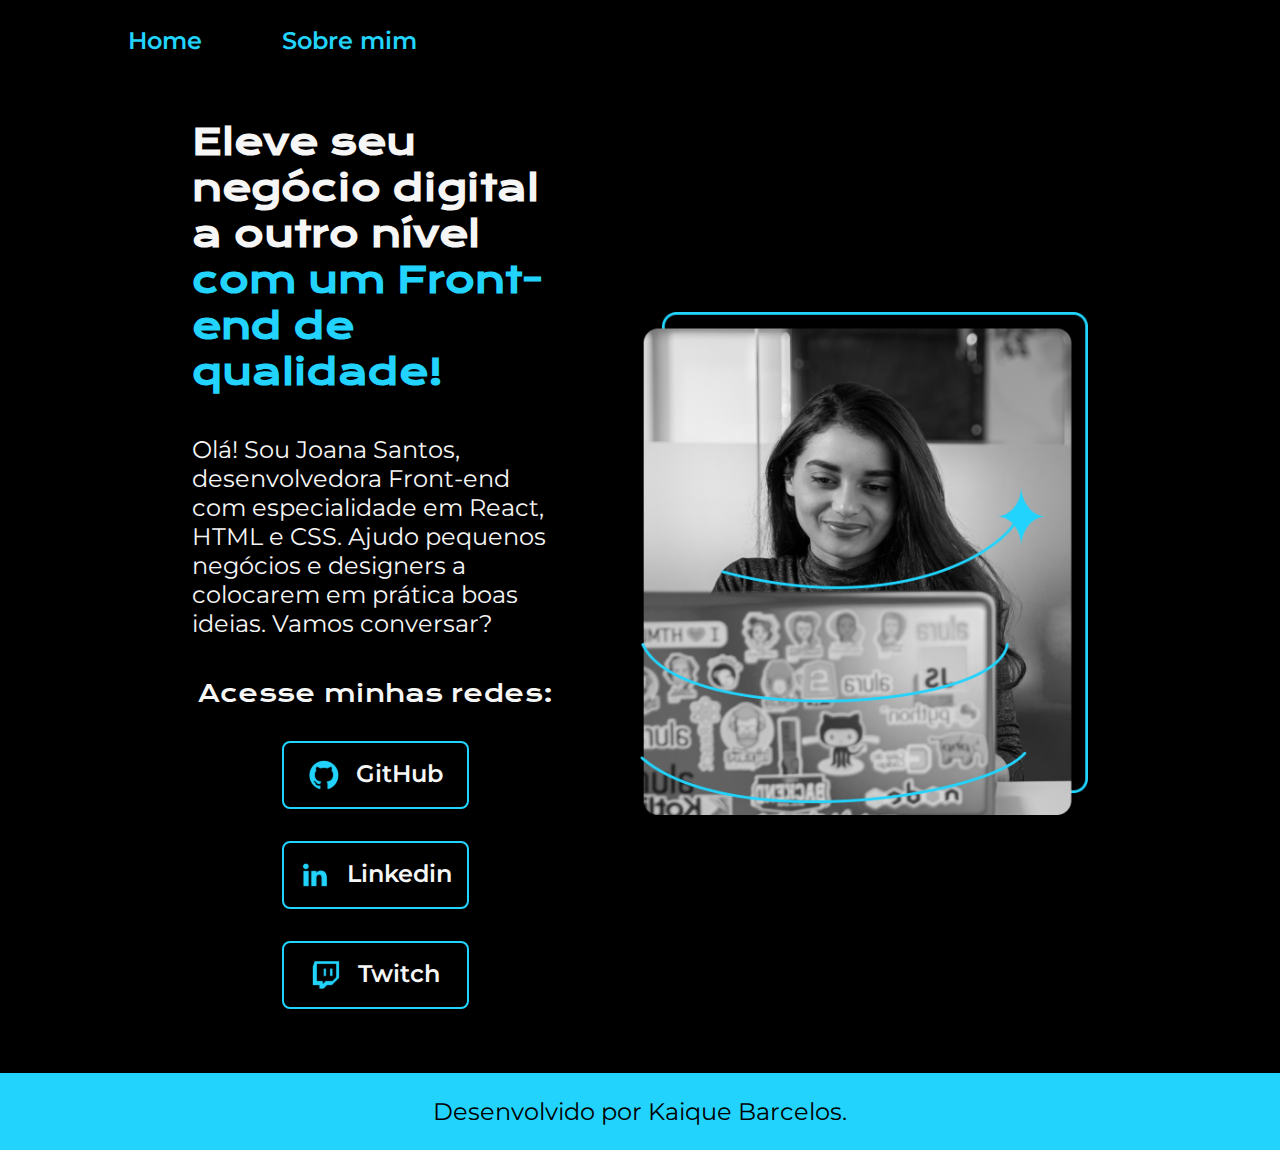
<file: index.html>
<!DOCTYPE html>
<html lang="pt-br">
<head>
    <meta charset="UTF-8">
    <meta name="viewport" content="width=device-width, initial-scale=1.0">
    <link rel="stylesheet" href="/styles/style.css">
    
    <title>Portfolio</title>
</head>
<body>

    <header class="cabecalho">
        
        <nav class="cabecalho_menu">
            <a href="/index.html" class="cabecalho_menu_link">Home</a>
            <a href="/about.html" class="cabecalho_menu_link">Sobre mim</a>
            <!-- <a href="/curriculo.html" class="cabecalho_menu_link">Currículo</a> -->
        </nav>

    </header>

    <main class="aprensentacao">

        <section class="apresentacao__conteudo">
            <h1 class="apresentacao__conteudo__titulo">Eleve seu negócio digital a outro nível <strong class="titulo-destaque">com um Front-end de qualidade!</strong> </h1>

            <p class="apresentacao__conteudo__paragrafo">Olá! Sou Joana Santos, desenvolvedora Front-end com especialidade em React, HTML e CSS. Ajudo pequenos negócios e designers a colocarem em prática boas ideias. Vamos conversar?</p>

            <div class="botoes__links">

                <h2 class="botoes__links__subtitulo">Acesse minhas redes:</h2>

                <a class="botoes__links__navegacao" href="https://github.com/KaiqueBarcelosBR"> <img src="./assets/img/Logo Github.svg"> GitHub</a>

                <a class="botoes__links__navegacao" href="https://www.linkedin.com/in/kaique-barcelos/"> <img src="./assets/img/Logo linkedin.svg"> Linkedin</a>

                <a class="botoes__links__navegacao" href="https://www.twitch.tv/"> <img src="./assets/img/Logo Twitch.svg"> Twitch</a>
                
            </div>
        </section>

        <img class="aprensentacao__imagem" src="./assets/img/Imagem.png" alt="Joana programando">

    </main>
 
    <footer class="rodape">

        <p>Desenvolvido por Kaique Barcelos.</p>

    </footer>

</body>
</html>
</file>
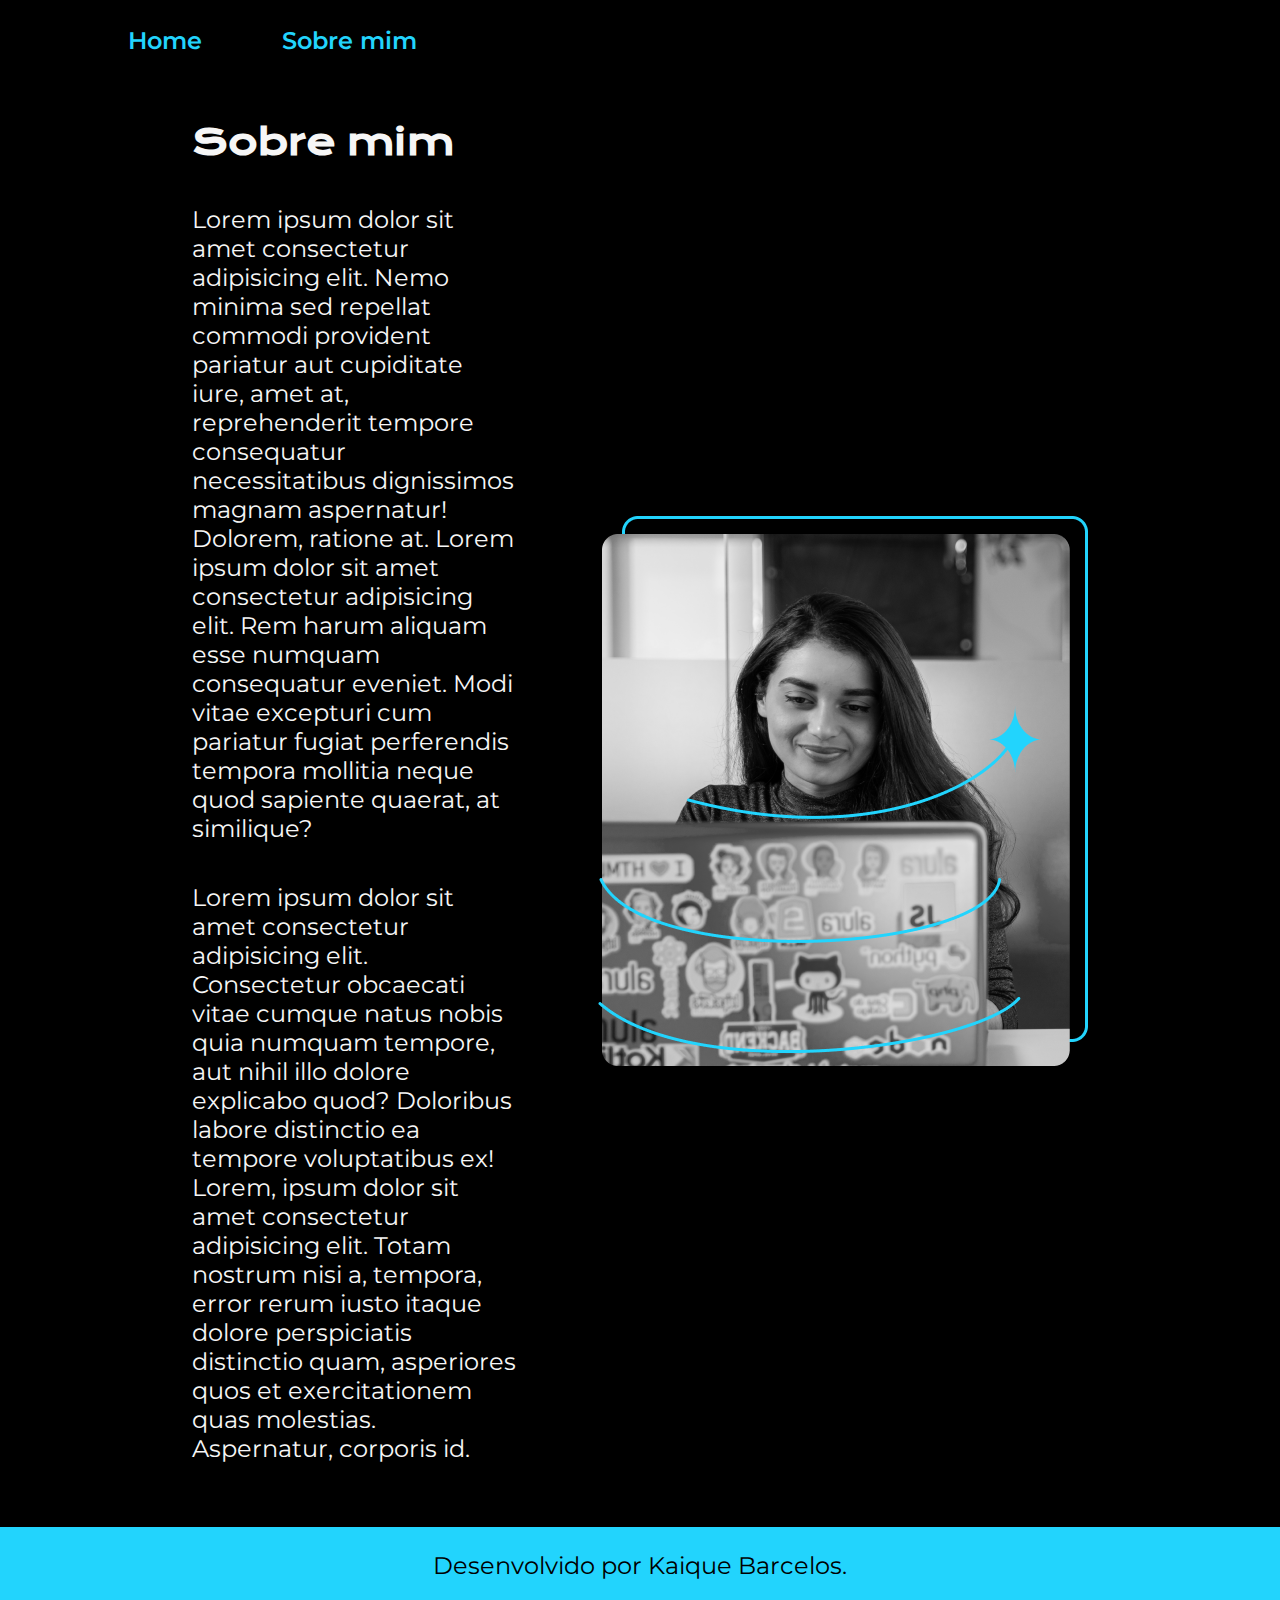
<file: about.html>
<!DOCTYPE html>
<html lang="pt-br">
<head>
    <meta charset="UTF-8">
    <meta name="viewport" content="width=device-width, initial-scale=1.0">
    <link rel="stylesheet" href="/styles/style.css">
    <title>Sobre mim</title>
</head>
<body>

    <header class="cabecalho">

        <nav class="cabecalho_menu">
            <a href="/index.html" class="cabecalho_menu_link">Home</a>
            <a href="/about.html" class="cabecalho_menu_link">Sobre mim</a>
            <!-- <a href="/curriculo.html" class="cabecalho_menu_link">Currículo</a> -->
        </nav>

    </header>
    
    <main class="aprensentacao">

        <section class="apresentacao__conteudo">

            <h1 class="apresentacao__conteudo__titulo">Sobre mim</h1>

            <p class="apresentacao__conteudo__paragrafo">Lorem ipsum dolor sit amet consectetur adipisicing elit. Nemo minima sed repellat commodi provident pariatur aut cupiditate iure, amet at, reprehenderit tempore consequatur necessitatibus dignissimos magnam aspernatur! Dolorem, ratione at. Lorem ipsum dolor sit amet consectetur adipisicing elit. Rem harum aliquam esse numquam consequatur eveniet. Modi vitae excepturi cum pariatur fugiat perferendis tempora mollitia neque quod sapiente quaerat, at similique?
            </p>

            <p class="apresentacao__conteudo__paragrafo">Lorem ipsum dolor sit amet consectetur adipisicing elit. Consectetur obcaecati vitae cumque natus nobis quia numquam tempore, aut nihil illo dolore explicabo quod? Doloribus labore distinctio ea tempore voluptatibus ex! Lorem, ipsum dolor sit amet consectetur adipisicing elit. Totam nostrum nisi a, tempora, error rerum iusto itaque dolore perspiciatis distinctio quam, asperiores quos et exercitationem quas molestias. Aspernatur, corporis id.</p>
    
        </section>
        
        <img src="./assets/img/Imagem.png" alt="Joana programando">

    </main>

    <footer class="rodape">

        <p>Desenvolvido por Kaique Barcelos.</p>

    </footer>
    
</body>
</html>
</file>
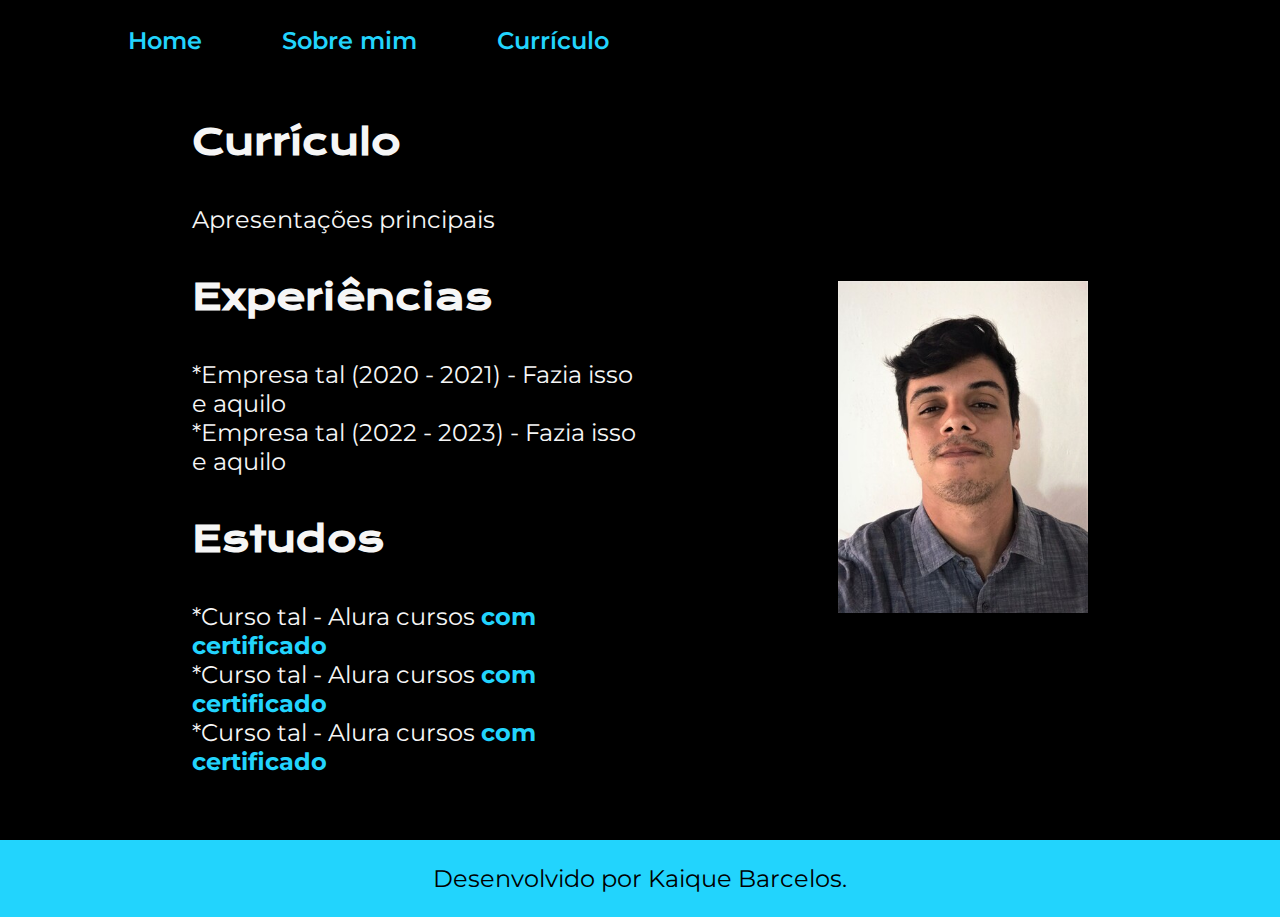
<file: curriculo.html>
<!DOCTYPE html>
<html lang="pt-br">
<head>
    <meta charset="UTF-8">
    <meta name="viewport" content="width=device-width, initial-scale=1.0">
    <link rel="stylesheet" href="/styles/style.css">
    <title>Currículo</title>
</head>
<body>

    <header class="cabecalho">

            <nav class="cabecalho_menu">
                <a href="/index.html" class="cabecalho_menu_link">Home</a>
                <a href="/about.html" class="cabecalho_menu_link">Sobre mim</a>
                <a href="/curriculo.html" class="cabecalho_menu_link">Currículo</a>
            </nav>

    </header>

    <main class="aprensentacao">

        <section class="apresentacao__conteudo">
            <h1 class="apresentacao__conteudo__titulo"> Currículo </h1>

            <p class="apresentacao__conteudo__paragrafo"> Apresentações principais </p>

            <h1 class="apresentacao__conteudo__titulo"> Experiências </h1>

            <p class="apresentacao__conteudo__paragrafo"> *Empresa tal (2020 - 2021) - Fazia isso e aquilo
                <br>                                      *Empresa tal (2022 - 2023) - Fazia isso e aquilo
            </p>


            <h1 class="apresentacao__conteudo__titulo"> Estudos </h1>

            <p class="apresentacao__conteudo__paragrafo"> *Curso tal - Alura cursos <strong class="titulo-destaque"> com certificado </strong>
                <br>                                      *Curso tal - Alura cursos <strong class="titulo-destaque"> com certificado </strong>
                <br>                                      *Curso tal - Alura cursos <strong class="titulo-destaque"> com certificado </strong>
            </p>
            
        </section>

        <img width="250px" src="/assets/img/kaique.jpeg" alt="Joana programando">

    </main>


    <footer class="rodape">

        <p>Desenvolvido por Kaique Barcelos.</p>

    </footer>
    
</body>
</html>
</file>
<file: styles/style.css>
/* Importando fontes de letras pelo site google fonts */
@import url('https://fonts.googleapis.com/css2?family=Krona+One&family=Montserrat&display=swap');

@import url('https://fonts.googleapis.com/css2?family=Montserrat:wght@400;600&display=swap');


/* Variaveis em escopo global */
:root{

    --cor-primaria: #000000;
    --cor-secundaria: #F6F6F6;
    --cor-terciaria: #22D4FD;
    --cor-hover: #272727;

    --fonte-primaria: 'Krona One', sans-serif;
    --fonte-secundaria: 'Montserrat', sans-serif;

}


/* Reset no arquivo CSS*/
*{
    margin: 0;
    padding: 0;
}


/* Tag main */

body{
    box-sizing: border-box;
    background-color: var(--cor-primaria);
    color: var(--cor-secundaria);
}

.cabecalho{
    padding: 2% 0 0 10%;
}

.cabecalho_menu{
    display: flex;
    gap: 80px;
}

.cabecalho_menu_link{
    font-family: var(--fonte-secundaria);
    font-size: 1.5rem;
    font-weight: 600;
    color: var(--cor-terciaria);
    text-decoration: none;
}

.aprensentacao{
    padding: 5% 15%;
    display: flex;
    align-items: center;
    justify-content: space-between;
    gap: 82px;
}

.apresentacao__conteudo{
    width: 50%;
    display: flex;
    flex-direction: column;
    gap: 40px;
}

.apresentacao__conteudo__titulo{
    font-size: 2.25rem;
    font-family: var(--fonte-primaria);
}

.titulo-destaque{
    color: var(--cor-terciaria);
}

.apresentacao__conteudo__paragrafo{
    font-size: 1.5rem;
    font-family: var(--fonte-secundaria);
}

.botoes__links{
    display: flex;
    flex-direction: column;
    justify-content: space-between;
    align-items: center;
    gap: 32px;
}

.botoes__links__subtitulo{
    font-family: var(--fonte-primaria);
    font-weight: 400;
    font-size: 1.5rem;
}

.botoes__links__navegacao{
    width: 50%;
    text-align: center;
    border-radius: 8px;
    padding: 16px 0;
    font-size: 1.5rem;
    font-family: var(--fonte-secundaria);
    color: var(--cor-secundaria);
    text-decoration: none;
    font-weight: 600;
    border: 2px solid var(--cor-terciaria);
    display: flex;
    justify-content: center;
    gap: 16px;
}

.botoes__links__navegacao:hover{
    background-color: var(--cor-hover);
}

.aprensentacao__imagem{
    width: 50%;
}

/* Tag footer */

.rodape{
    padding: 24px;
    color: var(--cor-primaria);
    background-color: var(--cor-terciaria);
    text-align: center;
    font-family: var(--fonte-secundaria);
    font-size: 1.5rem;
    font-weight: 400;
}


@media (max-width: 1200px){

    .cabecalho{
        padding: 6%;
    }

    .cabecalho_menu{
        justify-content: center;
    }

    .aprensentacao{
        flex-direction: column-reverse;
        padding: 5%;
    }

    .apresentacao__conteudo{
        width: auto;
    }

}
</file>
